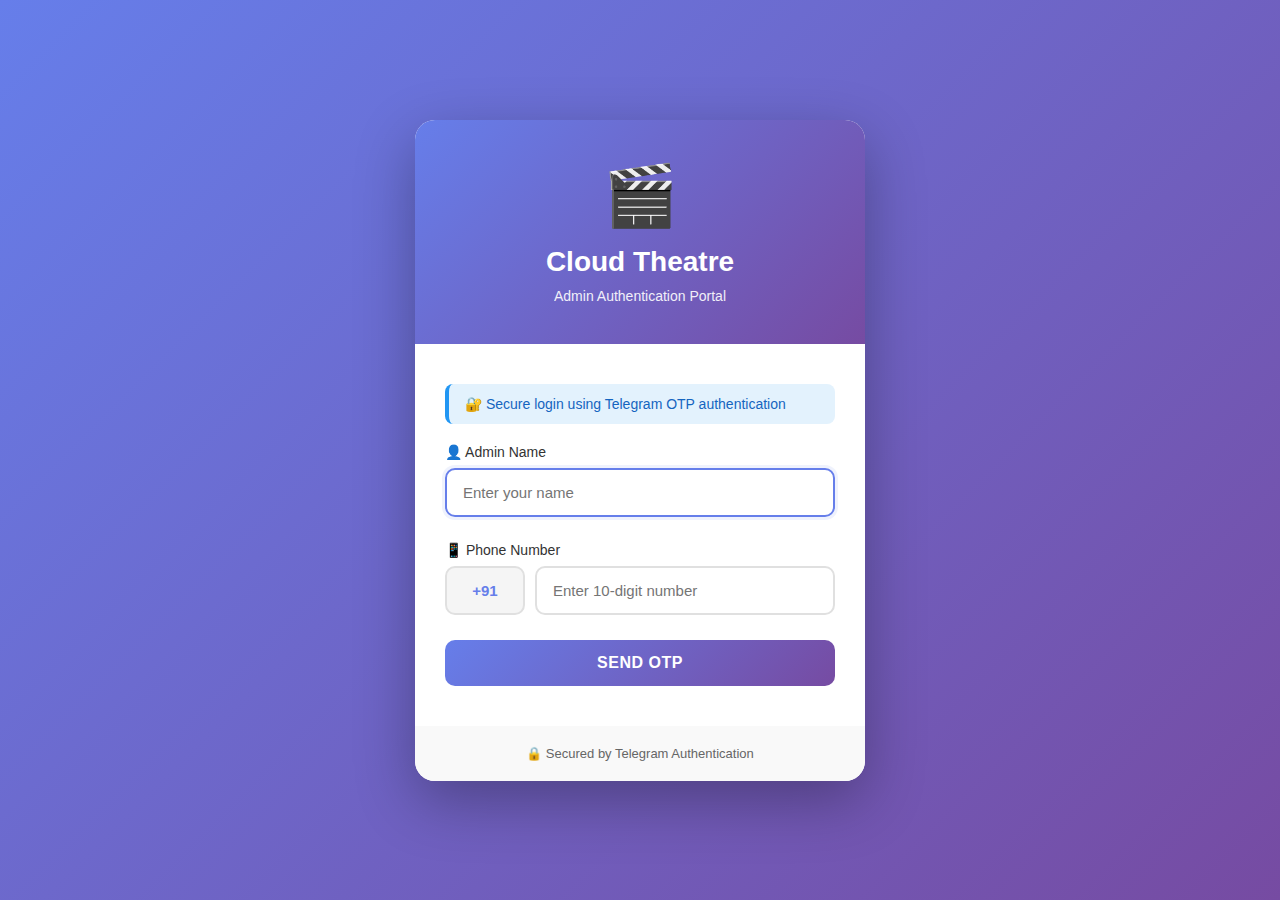
<file: login.html>
<!DOCTYPE html>
<html lang="en">
<head>
    <meta charset="UTF-8">
    <meta name="viewport" content="width=device-width, initial-scale=1.0">
    <title>Cloud Theatre - Admin Login</title>
    <style>
        * {
            margin: 0;
            padding: 0;
            box-sizing: border-box;
        }

        body {
            font-family: 'Segoe UI', Tahoma, Geneva, Verdana, sans-serif;
            background: linear-gradient(135deg, #667eea 0%, #764ba2 100%);
            min-height: 100vh;
            display: flex;
            justify-content: center;
            align-items: center;
            padding: 20px;
        }

        .login-container {
            background: white;
            border-radius: 20px;
            box-shadow: 0 20px 60px rgba(0, 0, 0, 0.3);
            width: 100%;
            max-width: 450px;
            overflow: hidden;
            animation: slideIn 0.5s ease-out;
        }

        @keyframes slideIn {
            from {
                opacity: 0;
                transform: translateY(-30px);
            }
            to {
                opacity: 1;
                transform: translateY(0);
            }
        }

        .login-header {
            background: linear-gradient(135deg, #667eea 0%, #764ba2 100%);
            color: white;
            padding: 40px 30px;
            text-align: center;
        }

        .login-header h1 {
            font-size: 28px;
            margin-bottom: 10px;
            font-weight: 600;
        }

        .login-header p {
            font-size: 14px;
            opacity: 0.9;
        }

        .login-icon {
            font-size: 60px;
            margin-bottom: 15px;
        }

        .login-form {
            padding: 40px 30px;
        }

        .form-group {
            margin-bottom: 25px;
        }

        .form-group label {
            display: block;
            margin-bottom: 8px;
            color: #333;
            font-weight: 500;
            font-size: 14px;
        }

        .form-group input {
            width: 100%;
            padding: 14px 16px;
            border: 2px solid #e0e0e0;
            border-radius: 10px;
            font-size: 15px;
            transition: all 0.3s ease;
            outline: none;
        }

        .form-group input:focus {
            border-color: #667eea;
            box-shadow: 0 0 0 3px rgba(102, 126, 234, 0.1);
        }

        .phone-input-group {
            display: flex;
            gap: 10px;
        }

        .country-code {
            width: 80px;
            background: #f5f5f5;
            border: 2px solid #e0e0e0;
            border-radius: 10px;
            padding: 14px 10px;
            text-align: center;
            font-weight: 600;
            color: #667eea;
            font-size: 15px;
        }

        .phone-input-group input {
            flex: 1;
        }

        .otp-section {
            display: none;
            animation: fadeIn 0.3s ease-in;
        }

        @keyframes fadeIn {
            from {
                opacity: 0;
            }
            to {
                opacity: 1;
            }
        }

        .otp-section.active {
            display: block;
        }

        .info-box {
            background: #e3f2fd;
            border-left: 4px solid #2196f3;
            padding: 12px 16px;
            border-radius: 8px;
            margin-bottom: 20px;
            font-size: 14px;
            color: #1565c0;
        }

        .success-box {
            background: #e8f5e9;
            border-left: 4px solid #4caf50;
            padding: 12px 16px;
            border-radius: 8px;
            margin-bottom: 20px;
            font-size: 14px;
            color: #2e7d32;
        }

        .error-box {
            background: #ffebee;
            border-left: 4px solid #f44336;
            padding: 12px 16px;
            border-radius: 8px;
            margin-bottom: 20px;
            font-size: 14px;
            color: #c62828;
            display: none;
        }

        .error-box.active {
            display: block;
        }

        .btn {
            width: 100%;
            padding: 14px;
            border: none;
            border-radius: 10px;
            font-size: 16px;
            font-weight: 600;
            cursor: pointer;
            transition: all 0.3s ease;
            text-transform: uppercase;
            letter-spacing: 0.5px;
        }

        .btn-primary {
            background: linear-gradient(135deg, #667eea 0%, #764ba2 100%);
            color: white;
        }

        .btn-primary:hover {
            transform: translateY(-2px);
            box-shadow: 0 10px 20px rgba(102, 126, 234, 0.3);
        }

        .btn-primary:active {
            transform: translateY(0);
        }

        .btn-primary:disabled {
            background: #ccc;
            cursor: not-allowed;
            transform: none;
        }

        .btn-secondary {
            background: #f5f5f5;
            color: #666;
            margin-top: 10px;
        }

        .btn-secondary:hover {
            background: #e0e0e0;
        }

        .spinner {
            display: none;
            width: 20px;
            height: 20px;
            border: 3px solid rgba(255, 255, 255, 0.3);
            border-top-color: white;
            border-radius: 50%;
            animation: spin 0.8s linear infinite;
            margin: 0 auto;
        }

        @keyframes spin {
            to {
                transform: rotate(360deg);
            }
        }

        .spinner.active {
            display: block;
        }

        .login-footer {
            text-align: center;
            padding: 20px;
            background: #f9f9f9;
            color: #666;
            font-size: 13px;
        }

        .hidden {
            display: none;
        }
    </style>
</head>
<body>
    <div class="login-container">
        <div class="login-header">
            <div class="login-icon">🎬</div>
            <h1>Cloud Theatre</h1>
            <p>Admin Authentication Portal</p>
        </div>

        <div class="login-form">
            <!-- Step 1: Admin Details -->
            <div id="step1" class="step-section">
                <div class="info-box">
                    🔐 Secure login using Telegram OTP authentication
                </div>

                <div class="error-box" id="errorBox"></div>

                <div class="form-group">
                    <label for="adminName">👤 Admin Name</label>
                    <input type="text" id="adminName" placeholder="Enter your name" required>
                </div>

                <div class="form-group">
                    <label for="phoneNumber">📱 Phone Number</label>
                    <div class="phone-input-group">
                        <div class="country-code">+91</div>
                        <input type="tel" id="phoneNumber" placeholder="Enter 10-digit number" maxlength="10" pattern="[0-9]{10}" required>
                    </div>
                </div>

                <button class="btn btn-primary" id="sendOtpBtn" onclick="sendOTP()">
                    <span id="sendOtpText">Send OTP</span>
                    <div class="spinner" id="sendOtpSpinner"></div>
                </button>
            </div>

            <!-- Step 2: OTP Verification -->
            <div id="step2" class="step-section otp-section">
                <div class="success-box">
                    ✅ OTP sent to your phone! Check your Telegram app.
                </div>

                <div class="error-box" id="otpErrorBox"></div>

                <div class="form-group">
                    <label for="otpCode">🔢 Enter OTP Code</label>
                    <input type="text" id="otpCode" placeholder="Enter the code from Telegram" maxlength="6" required>
                </div>

                <button class="btn btn-primary" id="verifyOtpBtn" onclick="verifyOTP()">
                    <span id="verifyOtpText">Verify & Login</span>
                    <div class="spinner" id="verifyOtpSpinner"></div>
                </button>

                <button class="btn btn-secondary" onclick="backToStep1()">
                    ← Back
                </button>
            </div>

            <!-- Step 3: Success -->
            <div id="step3" class="step-section hidden">
                <div class="success-box">
                    🎉 Login successful! You can now access the search tool.
                </div>

                <div class="form-group">
                    <p style="text-align: center; color: #666; margin: 20px 0;">
                        <strong>Welcome, <span id="welcomeName"></span>!</strong><br>
                        <small>Session valid for 24 hours</small>
                    </p>
                </div>

                <button class="btn btn-primary" onclick="openSearchTool()">
                    🔍 Open Search Tool
                </button>
            </div>
        </div>

        <div class="login-footer">
            🔒 Secured by Telegram Authentication
        </div>
    </div>

    <script>
        // Note: This is a frontend mockup. For actual implementation,
        // you need to run login.py from the command line as it requires
        // direct Telegram API access which cannot be done from a browser.

        function showError(elementId, message) {
            const errorBox = document.getElementById(elementId);
            errorBox.textContent = message;
            errorBox.classList.add('active');
            setTimeout(() => {
                errorBox.classList.remove('active');
            }, 5000);
        }

        function sendOTP() {
            const adminName = document.getElementById('adminName').value.trim();
            const phoneNumber = document.getElementById('phoneNumber').value.trim();

            if (!adminName) {
                showError('errorBox', '❌ Please enter your admin name');
                return;
            }

            if (!phoneNumber || phoneNumber.length !== 10) {
                showError('errorBox', '❌ Please enter a valid 10-digit phone number');
                return;
            }

            // Show loading
            document.getElementById('sendOtpText').style.display = 'none';
            document.getElementById('sendOtpSpinner').classList.add('active');
            document.getElementById('sendOtpBtn').disabled = true;

            // Simulate OTP sending (in real implementation, this would call login.py)
            setTimeout(() => {
                document.getElementById('sendOtpText').style.display = 'block';
                document.getElementById('sendOtpSpinner').classList.remove('active');
                document.getElementById('sendOtpBtn').disabled = false;

                // Move to step 2
                document.getElementById('step1').classList.add('hidden');
                document.getElementById('step2').classList.add('active');
            }, 2000);
        }

        function verifyOTP() {
            const otpCode = document.getElementById('otpCode').value.trim();

            if (!otpCode || otpCode.length < 5) {
                showError('otpErrorBox', '❌ Please enter a valid OTP code');
                return;
            }

            // Show loading
            document.getElementById('verifyOtpText').style.display = 'none';
            document.getElementById('verifyOtpSpinner').classList.add('active');
            document.getElementById('verifyOtpBtn').disabled = true;

            // Simulate verification (in real implementation, this would call login.py)
            setTimeout(() => {
                document.getElementById('verifyOtpText').style.display = 'block';
                document.getElementById('verifyOtpSpinner').classList.remove('active');
                document.getElementById('verifyOtpBtn').disabled = false;

                // Show success
                const adminName = document.getElementById('adminName').value;
                document.getElementById('welcomeName').textContent = adminName;
                document.getElementById('step2').classList.remove('active');
                document.getElementById('step3').classList.remove('hidden');
            }, 2000);
        }

        function backToStep1() {
            document.getElementById('step2').classList.remove('active');
            document.getElementById('step1').classList.remove('hidden');
            document.getElementById('otpCode').value = '';
        }

        function openSearchTool() {
            alert('Please run "python search.py" from the command line to start searching for movies!');
        }

        // Auto-focus on admin name input
        document.getElementById('adminName').focus();

        // Handle Enter key
        document.getElementById('adminName').addEventListener('keypress', function(e) {
            if (e.key === 'Enter') document.getElementById('phoneNumber').focus();
        });

        document.getElementById('phoneNumber').addEventListener('keypress', function(e) {
            if (e.key === 'Enter') sendOTP();
        });

        document.getElementById('otpCode').addEventListener('keypress', function(e) {
            if (e.key === 'Enter') verifyOTP();
        });
    </script>
</body>
</html>
</file>
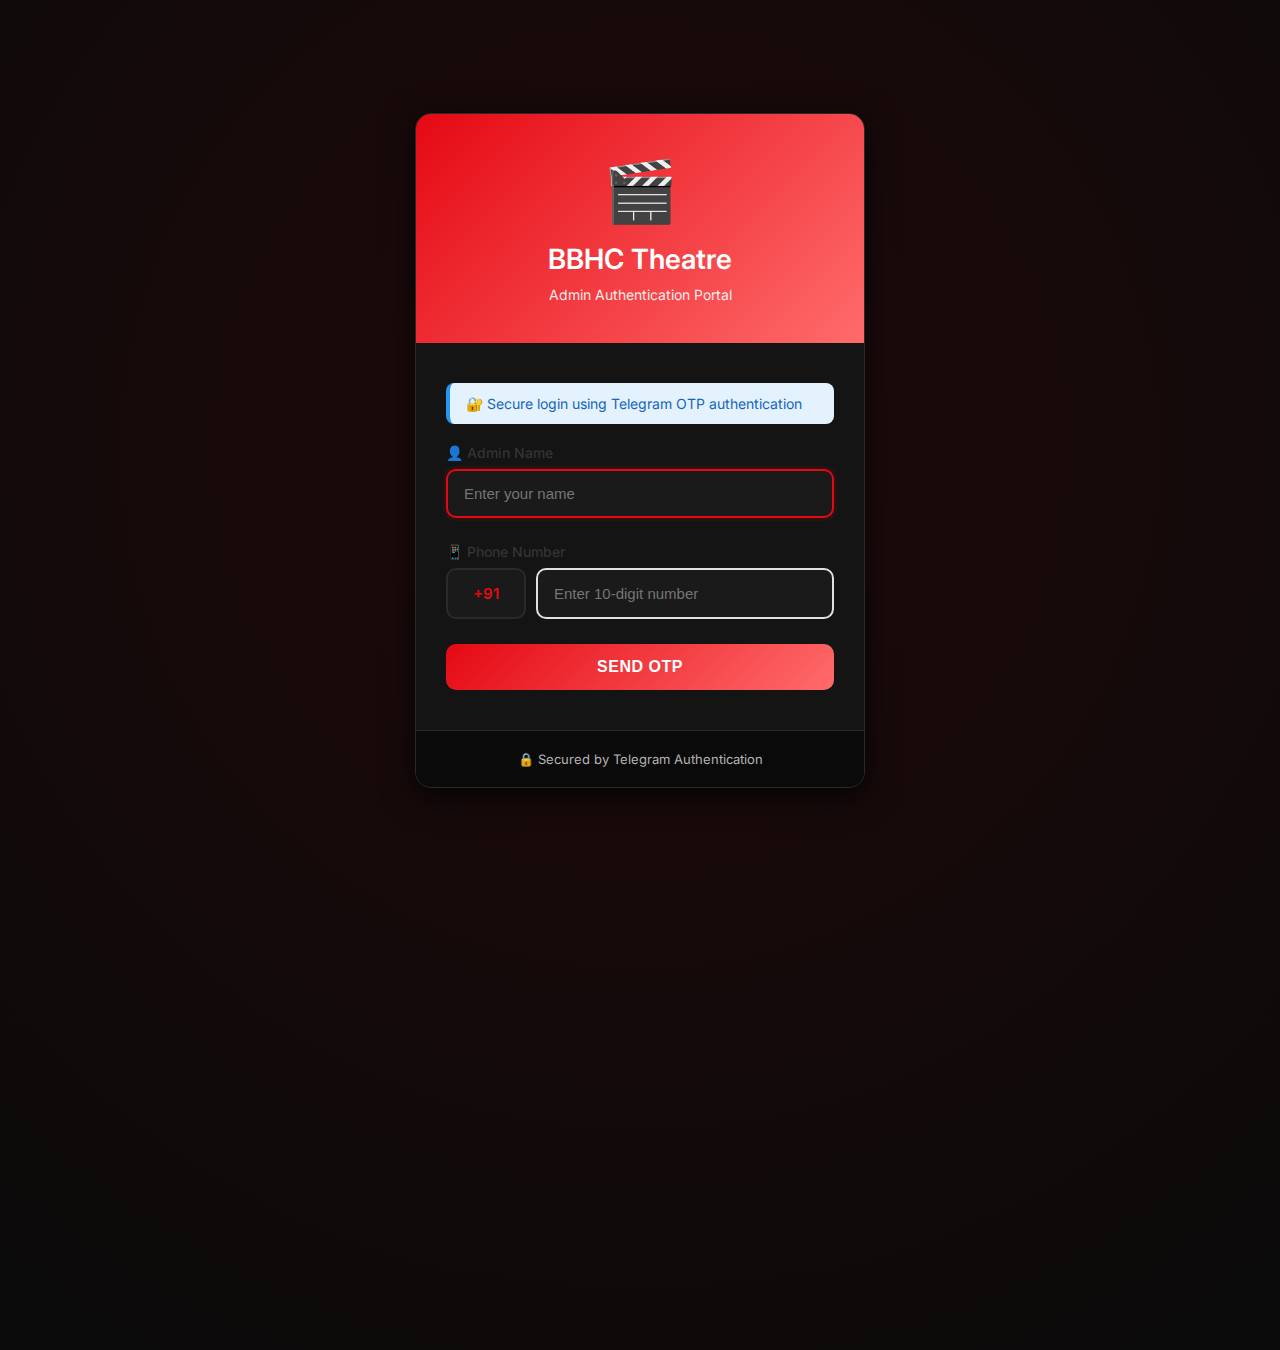
<file: templates/login.html>
<!DOCTYPE html>
<html lang="en">
<head>
    <meta charset="UTF-8">
    <meta name="viewport" content="width=device-width, initial-scale=1.0">
    <title>BBHC Theatre - Admin Login</title>
    <link href="https://fonts.googleapis.com/css2?family=Inter:wght@300;400;500;600;700;800&display=swap" rel="stylesheet">
    <style>
        * {
            margin: 0;
            padding: 0;
            box-sizing: border-box;
        }

        body {
            font-family: 'Inter', -apple-system, BlinkMacSystemFont, 'Segoe UI', Roboto, sans-serif;
            background: #0a0a0a;
            min-height: 100vh;
            display: flex;
            justify-content: center;
            align-items: center;
            padding: 20px;
            position: relative;
            overflow: hidden;
        }

        body::before {
            content: '';
            position: absolute;
            top: -50%;
            left: -50%;
            width: 200%;
            height: 200%;
            background: radial-gradient(circle, rgba(229, 9, 20, 0.1) 0%, transparent 70%);
            animation: pulse 15s ease-in-out infinite;
        }

        @keyframes pulse {
            0%, 100% { transform: scale(1); opacity: 0.5; }
            50% { transform: scale(1.1); opacity: 0.8; }
        }

        .login-container {
            background: #141414;
            border-radius: 16px;
            box-shadow: 0 8px 32px rgba(0, 0, 0, 0.8);
            border: 1px solid #2a2a2a;
            width: 100%;
            max-width: 450px;
            overflow: hidden;
            animation: slideIn 0.5s ease-out;
            position: relative;
            z-index: 1;
        }

        @keyframes slideIn {
            from {
                opacity: 0;
                transform: translateY(-30px);
            }
            to {
                opacity: 1;
                transform: translateY(0);
            }
        }

        .login-header {
            background: linear-gradient(135deg, #e50914 0%, #ff6b6b 100%);
            color: white;
            padding: 40px 30px;
            text-align: center;
            position: relative;
        }

        .login-header h1 {
            font-size: 28px;
            margin-bottom: 10px;
            font-weight: 600;
        }

        .login-header p {
            font-size: 14px;
            opacity: 0.9;
        }

        .login-icon {
            font-size: 60px;
            margin-bottom: 15px;
        }

        .login-form {
            padding: 40px 30px;
        }

        .form-group {
            margin-bottom: 25px;
        }

        .form-group label {
            display: block;
            margin-bottom: 8px;
            color: #333;
            font-weight: 500;
            font-size: 14px;
        }

        .form-group input {
            width: 100%;
            padding: 14px 16px;
            border: 2px solid #e0e0e0;
            border-radius: 10px;
            font-size: 15px;
            transition: all 0.3s ease;
            outline: none;
        }

        .form-group input {
            background: #1a1a1a;
            color: #ffffff;
        }

        .form-group input:focus {
            border-color: #e50914;
            box-shadow: 0 0 0 3px rgba(229, 9, 20, 0.1);
        }

        .phone-input-group {
            display: flex;
            gap: 10px;
        }

        .country-code {
            width: 80px;
            background: #1a1a1a;
            border: 2px solid #2a2a2a;
            border-radius: 10px;
            padding: 14px 10px;
            text-align: center;
            font-weight: 600;
            color: #e50914;
            font-size: 15px;
        }

        .phone-input-group input {
            flex: 1;
        }

        .otp-section {
            display: none;
            animation: fadeIn 0.3s ease-in;
        }

        @keyframes fadeIn {
            from {
                opacity: 0;
            }
            to {
                opacity: 1;
            }
        }

        .otp-section.active {
            display: block;
        }

        .info-box {
            background: #e3f2fd;
            border-left: 4px solid #2196f3;
            padding: 12px 16px;
            border-radius: 8px;
            margin-bottom: 20px;
            font-size: 14px;
            color: #1565c0;
        }

        .success-box {
            background: #e8f5e9;
            border-left: 4px solid #4caf50;
            padding: 12px 16px;
            border-radius: 8px;
            margin-bottom: 20px;
            font-size: 14px;
            color: #2e7d32;
        }

        .error-box {
            background: #ffebee;
            border-left: 4px solid #f44336;
            padding: 12px 16px;
            border-radius: 8px;
            margin-bottom: 20px;
            font-size: 14px;
            color: #c62828;
            display: none;
        }

        .error-box.active {
            display: block;
        }

        .btn {
            width: 100%;
            padding: 14px;
            border: none;
            border-radius: 10px;
            font-size: 16px;
            font-weight: 600;
            cursor: pointer;
            transition: all 0.3s ease;
            text-transform: uppercase;
            letter-spacing: 0.5px;
        }

        .btn-primary {
            background: linear-gradient(135deg, #e50914 0%, #ff6b6b 100%);
            color: white;
        }

        .btn-primary:hover {
            transform: translateY(-2px);
            box-shadow: 0 10px 20px rgba(229, 9, 20, 0.4);
        }

        .btn-primary:active {
            transform: translateY(0);
        }

        .btn-primary:disabled {
            background: #ccc;
            cursor: not-allowed;
            transform: none;
        }

        .btn-secondary {
            background: #2a2a2a;
            color: #b3b3b3;
            margin-top: 10px;
        }

        .btn-secondary:hover {
            background: #333333;
            color: #ffffff;
        }

        .spinner {
            display: none;
            width: 20px;
            height: 20px;
            border: 3px solid rgba(255, 255, 255, 0.3);
            border-top-color: white;
            border-radius: 50%;
            animation: spin 0.8s linear infinite;
            margin: 0 auto;
        }

        @keyframes spin {
            to {
                transform: rotate(360deg);
            }
        }

        .spinner.active {
            display: block;
        }

        .login-footer {
            text-align: center;
            padding: 20px;
            background: #0a0a0a;
            color: #b3b3b3;
            font-size: 13px;
            border-top: 1px solid #2a2a2a;
        }

        .hidden {
            display: none;
        }
    </style>
</head>
<body>
    <div class="login-container">
        <div class="login-header">
            <div class="login-icon">🎬</div>
            <h1>BBHC Theatre</h1>
            <p>Admin Authentication Portal</p>
        </div>

        <div class="login-form">
            <!-- Step 1: Admin Details -->
            <div id="step1" class="step-section">
                <div class="info-box">
                    🔐 Secure login using Telegram OTP authentication
                </div>

                <div class="error-box" id="errorBox"></div>

                <div class="form-group">
                    <label for="adminName">👤 Admin Name</label>
                    <input type="text" id="adminName" placeholder="Enter your name" required>
                </div>

                <div class="form-group">
                    <label for="phoneNumber">📱 Phone Number</label>
                    <div class="phone-input-group">
                        <div class="country-code">+91</div>
                        <input type="tel" id="phoneNumber" placeholder="Enter 10-digit number" maxlength="10" pattern="[0-9]{10}" required>
                    </div>
                </div>

                <button class="btn btn-primary" id="sendOtpBtn" onclick="sendOTP()">
                    <span id="sendOtpText">Send OTP</span>
                    <div class="spinner" id="sendOtpSpinner"></div>
                </button>
            </div>

            <!-- Step 2: OTP Verification -->
            <div id="step2" class="step-section otp-section">
                <div class="success-box">
                    ✅ OTP sent to your phone! Check your Telegram app.
                </div>

                <div class="error-box" id="otpErrorBox"></div>

                <div class="form-group">
                    <label for="otpCode">🔢 Enter OTP Code</label>
                    <input type="text" id="otpCode" placeholder="Enter the code from Telegram" maxlength="6" required>
                </div>

                <button class="btn btn-primary" id="verifyOtpBtn" onclick="verifyOTP()">
                    <span id="verifyOtpText">Verify & Login</span>
                    <div class="spinner" id="verifyOtpSpinner"></div>
                </button>

                <button class="btn btn-secondary" onclick="backToStep1()">
                    ← Back
                </button>
            </div>

            <!-- Step 3: Success -->
            <div id="step3" class="step-section hidden">
                <div class="success-box">
                    🎉 Login successful! You can now access the search tool.
                </div>

                <div class="form-group">
                    <p style="text-align: center; color: #666; margin: 20px 0;">
                        <strong>Welcome, <span id="welcomeName"></span>!</strong><br>
                        <small>Session valid for 24 hours</small>
                    </p>
                </div>

                <button class="btn btn-primary" onclick="openSearchTool()">
                    🔍 Open Search Tool
                </button>
            </div>
        </div>

        <div class="login-footer">
            🔒 Secured by Telegram Authentication
        </div>
    </div>

    <script>
        let currentPhone = '';

        function showError(elementId, message) {
            const errorBox = document.getElementById(elementId);
            errorBox.textContent = message;
            errorBox.classList.add('active');
            setTimeout(() => {
                errorBox.classList.remove('active');
            }, 5000);
        }

        async function sendOTP() {
            const adminName = document.getElementById('adminName').value.trim();
            const phoneNumber = document.getElementById('phoneNumber').value.trim();

            if (!adminName) {
                showError('errorBox', '❌ Please enter your admin name');
                return;
            }

            if (!phoneNumber || phoneNumber.length !== 10) {
                showError('errorBox', '❌ Please enter a valid 10-digit phone number');
                return;
            }

            document.getElementById('sendOtpText').style.display = 'none';
            document.getElementById('sendOtpSpinner').classList.add('active');
            document.getElementById('sendOtpBtn').disabled = true;

            try {
                const response = await fetch('/api/send-otp', {
                    method: 'POST',
                    headers: {'Content-Type': 'application/json'},
                    body: JSON.stringify({admin_name: adminName, phone_number: phoneNumber})
                });

                const data = await response.json();

                if (response.ok) {
                    currentPhone = data.phone;
                    document.getElementById('step1').classList.add('hidden');
                    document.getElementById('step2').classList.add('active');
                } else {
                    showError('errorBox', data.error || 'Failed to send OTP');
                }
            } catch (error) {
                showError('errorBox', '❌ Network error. Please try again.');
            } finally {
                document.getElementById('sendOtpText').style.display = 'block';
                document.getElementById('sendOtpSpinner').classList.remove('active');
                document.getElementById('sendOtpBtn').disabled = false;
            }
        }

        async function verifyOTP() {
            const otpCode = document.getElementById('otpCode').value.trim();

            if (!otpCode || otpCode.length < 5) {
                showError('otpErrorBox', '❌ Please enter a valid OTP code');
                return;
            }

            document.getElementById('verifyOtpText').style.display = 'none';
            document.getElementById('verifyOtpSpinner').classList.add('active');
            document.getElementById('verifyOtpBtn').disabled = true;

            try {
                const response = await fetch('/api/verify-otp', {
                    method: 'POST',
                    headers: {'Content-Type': 'application/json'},
                    body: JSON.stringify({phone_number: currentPhone, otp_code: otpCode})
                });

                const data = await response.json();

                if (response.ok) {
                    document.getElementById('welcomeName').textContent = data.admin_name;
                    document.getElementById('step2').classList.remove('active');
                    document.getElementById('step3').classList.remove('hidden');
                    setTimeout(() => {
                        window.location.href = '/';
                    }, 2000);
                } else {
                    showError('otpErrorBox', data.error || 'Invalid OTP');
                }
            } catch (error) {
                showError('otpErrorBox', '❌ Network error. Please try again.');
            } finally {
                document.getElementById('verifyOtpText').style.display = 'block';
                document.getElementById('verifyOtpSpinner').classList.remove('active');
                document.getElementById('verifyOtpBtn').disabled = false;
            }
        }

        function backToStep1() {
            document.getElementById('step2').classList.remove('active');
            document.getElementById('step1').classList.remove('hidden');
            document.getElementById('otpCode').value = '';
        }

        function openSearchTool() {
            window.location.href = '/';
        }

        document.getElementById('adminName').focus();

        document.getElementById('adminName').addEventListener('keypress', function(e) {
            if (e.key === 'Enter') document.getElementById('phoneNumber').focus();
        });

        document.getElementById('phoneNumber').addEventListener('keypress', function(e) {
            if (e.key === 'Enter') sendOTP();
        });

        document.getElementById('otpCode').addEventListener('keypress', function(e) {
            if (e.key === 'Enter') verifyOTP();
        });
    </script>
</body>
</html>
</file>
